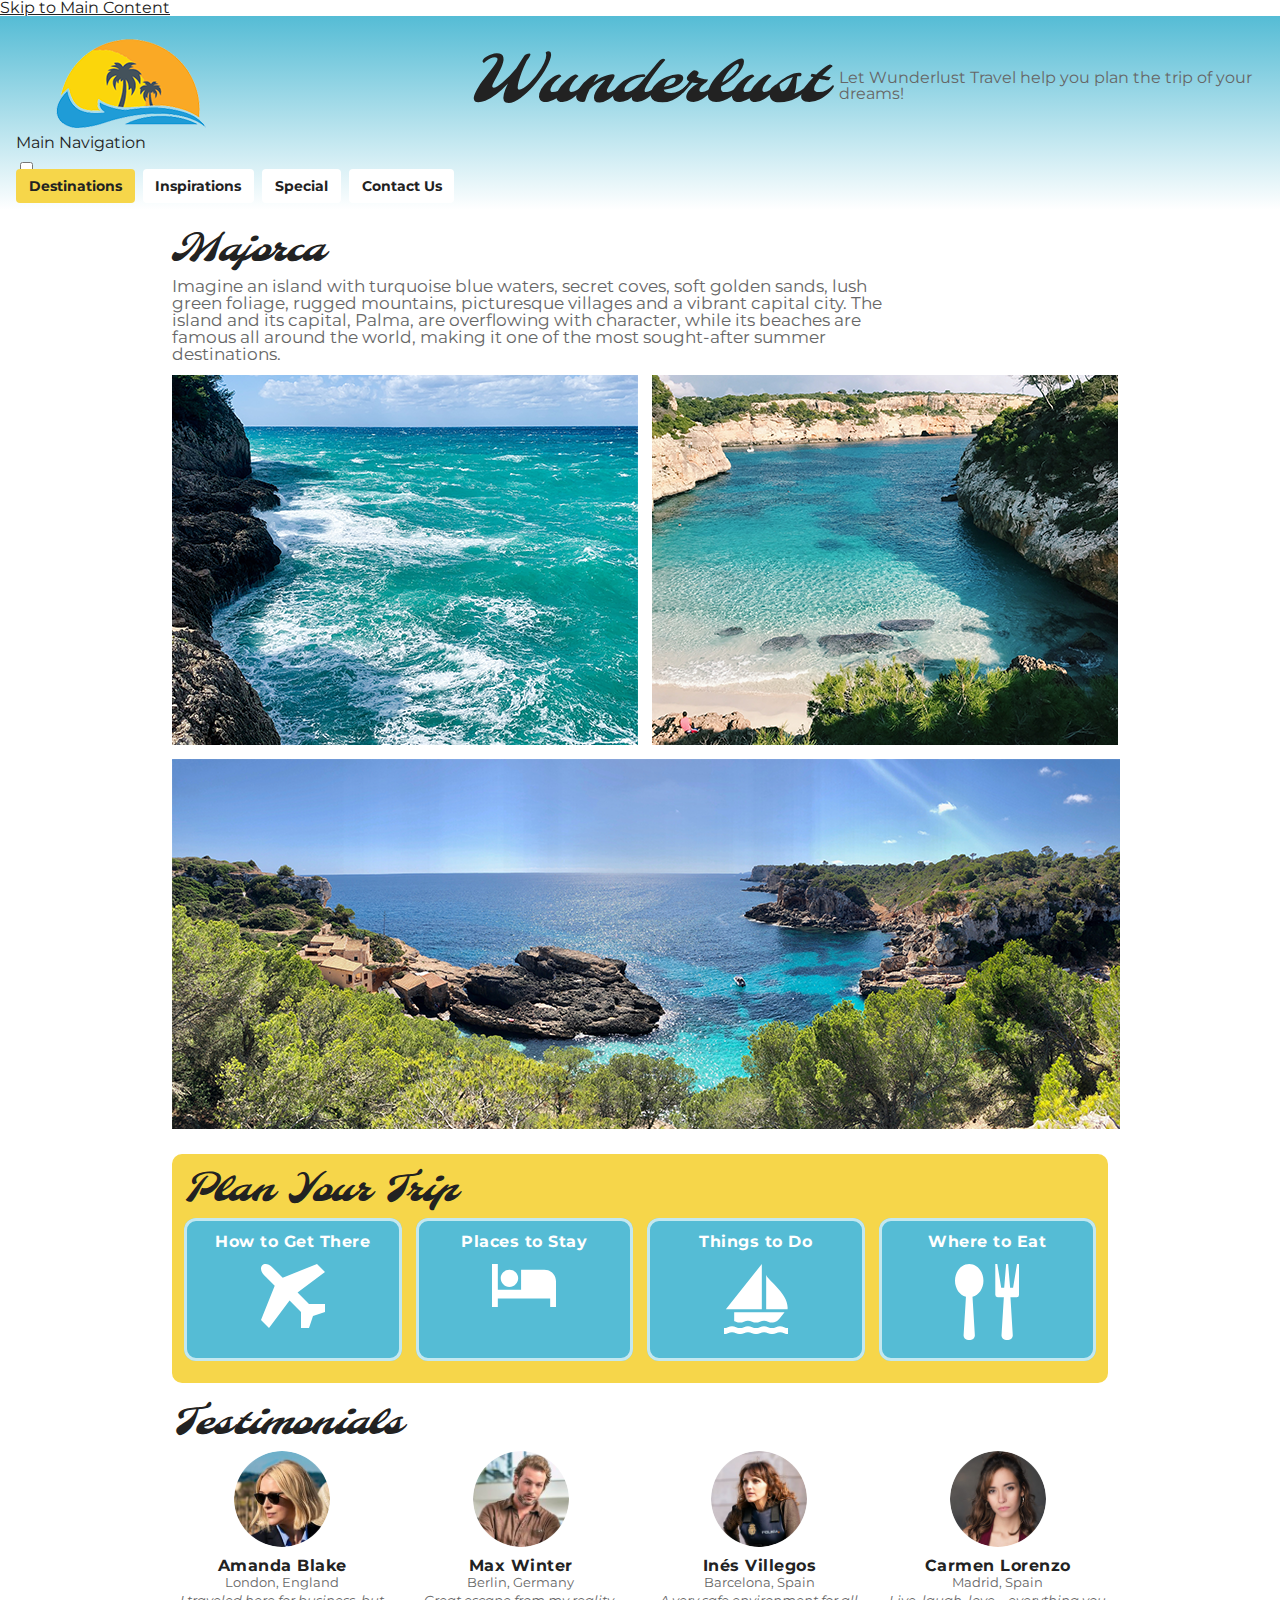
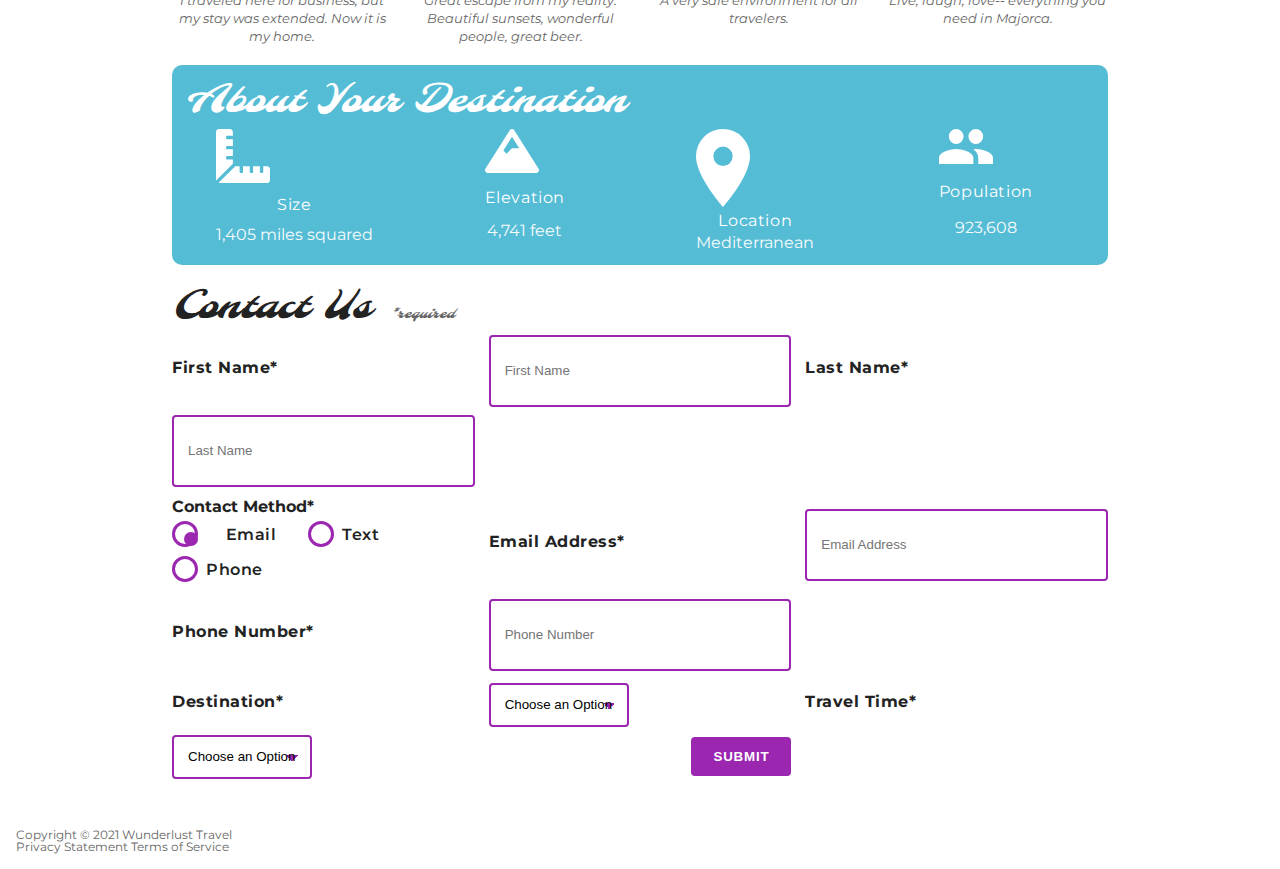
<file: index.html>
<!DOCTYPE html>
<html lang="en">
    <head>
        <meta charset="utf-8">
        <meta name="viewport" content="width=device-width, initial-scale=1">
        <meta name="author" content="Jessica Barnett, Christina Carrasquilla">
        <meta name="description" content="Let Wunderlust Travel take you to beautiful Majorca this year! Majorca is a beautiful island and offers beauty and fun to its visitors">
        <meta name="keywords" content="travel, majorca, beach, island, vacation, destination, getaway, restaurants in majorca, entertainment in majorca, testimonials from visitors">
        <title>Wunderlust Travel</title>
        <meta name="robots" content="index,follow">

        <!-- ~~~~~~~~~~ TWITTER CARD TAGS ~~~~~~~~~~ -->
        <meta name="twitter:card" content="summary_large_image">
        <meta name="twitter:site" content="@wunderlusttravel">
        <meta name="twitter:creator" content="@wunderlusttravel">
        <meta name="twitter:title" content="Wunderlust Travel: Majorca">
        <meta name="twitter:description" content="Let Wunderlust Travel take you to beautiful Majorca this year! Majorca is a beautiful island and offers beauty and fun to its visitors">
        <meta name="twitter:image" content="https://wunderlusttravel.com/images/majorca-cove.png">

        <!-- ~~~~~~~~~~ OPEN GRAPH META TAGS ~~~~~~~~~~ -->
        <meta property="og:title" content="See Majorca with Wunderlust Travel">
        <meta property="og:type" content="website">
        <meta property="og:image" content="https://wunderlusttravel.com/images/majorca-cove.png">
        <meta property="og:url" content="https://wunderlusttravel.com/majorca">
        <meta property="og:description" content="Let Wunderlust Travel take you to beautiful Majorca this year! Majorca is a beautiful island and offers beauty and fun to its visitors">
        <!-- ~~~~~~~~~~FAVICON ~~~~~~~~~~ -->
        <link rel="shortcut icon" href="images/favicon.png">

        <!-- ~~~~~~~~~~ GOOGLE FONTS ~~~~~~~~~~ -->
        <link rel="preconnect" href="https://fonts.googleapis.com">
        <link rel="preconnect" href="https://fonts.gstatic.com" crossorigin>
        <link href="https://fonts.googleapis.com/css2?family=Molle:ital@1&family=Montserrat:wght@400;600&display=swap" rel="stylesheet">
        <link href="styles.css" rel="stylesheet">
    </head>
    <body>
        <a id="skip" href="#main-content">Skip to Main Content</a>
        <!-- styling skip links: https://webaim.org/techniques/css/invisiblecontent/ -->
        <header>
            <a href="index.html" id="logo"><img src="images/logo.png" alt="The Wunderlust logo shows blue waves and the outline of two palm trees against an orange sun"></a>
            <h1>Wunderlust</h1>
			<p>Let Wunderlust Travel help you plan the trip of your dreams!</p>			
            <nav>
                <div id="menu-toggle">
                    <!-- responsive menu code from (with changes made to match mockups): https://css-tricks.com/three-css-alternatives-to-javascript-navigation/ -->
                    <h2 class="sr-only">Main Navigation</h2>
                    <!-- hidden but accessible headings from: https://webaim.org/techniques/css/invisiblecontent/ -->
                    <input name="toggle" id="toggle" type="checkbox">
                    <label for="toggle">Menu</label>
                    <ul>
                        <li class="active"><a href="#">Destinations</a></li>
                        <li><a href="#">Inspirations</a></li>
                        <li><a href="#">Special</a></li>
                        <li><a href="#">Contact Us</a></li>
                    </ul>
                </div>
            </nav>
        </header>
        <main id="main-content">
            <article>
                <div id="intro">  
                    <h2>Majorca</h2>
                    <p>Imagine an island with turquoise blue waters, secret coves, soft golden sands, lush green foliage, rugged mountains, picturesque villages and a vibrant capital city. The island and its capital, Palma, are overflowing with character, while its beaches are famous all around the world, making it one of the most sought-after summer destinations.</p>
                    <div id="img-grid">
                        <img src="images/majorca-waves.png" alt="Turquoise blue waters with white wave caps crashing against a rock cliff">
                        <img src="images/majorca-beach.png" alt="A calm cove with turquoise waters calmly lapping at a light sand beach">
                        <picture>
                            <source srcset="images/majorca-cove-small.png"
                                media="(max-width: 500px)">
                            <img src="images/majorca-cove.png" alt="Deep blue water leading to the horizon with the island and trees in the foreground">
                        </picture>
                    </div>
                </div>  
                <section id="plan">
                    <h3>Plan Your Trip</h3>
                    <div>
                        <section>
                            <h4>How to Get There</h4>
                            <a href="#" title="Search for flights">
                                <img src="images/get.svg" alt="airplane icon">
                            </a>
                        </section>      
                        <section>
                            <h4>Places to Stay</h4>
                            <a href="#" title="Search for hotels">
                                <img src="images/stay.svg" alt="bed icon">
                            </a>
                        </section>
                        <section>
                            <h4>Things to Do</h4>
                            <a href="#" title="Search for Activities">
                                <img src="images/do.svg" alt="sailboat icon">
                            </a>                     
                        </section>    
                        <section>
                            <h4>Where to Eat</h4>
                            <a href="#" title="Search for Restaurants">
                                <img src="images/eat.svg" alt="fork and spoon icon">                         
                            </a>
                        </section>
                    </div>   
                </section>
                <section id="testimonials">
                    <h3>Testimonials</h3>
                    <div>
                        <section>
                            <img src="images/miranda-blake.png" alt="Miranda Blake has a blonde bob and is wearing dark sunglasses">
                            <h4>Amanda Blake</h4>
                            <p>London, England</p>
                            <q>I traveled here for business, but my stay was extended. Now it is my home.</q>
                        </section>
                        <section>
                            <img src="images/max-winter.png" alt="Max Winter has dark blonde hair and a trimmed beard and mustache">
                            <h4>Max Winter</h4>
                            <p>Berlin, Germany</p>
                            <q>Great escape from my reality. Beautiful sunsets, wonderful people, great beer.</q>
                        </section>
                        <section>
                            <img src="images/ines-villegoes.png" alt="Ines Villegos has shoulder-length, wavy, brown hair and is wearing a brown sweater"> 
                            <h4>Inés Villegos</h4> 
                            <p>Barcelona, Spain</p>
                            <q>A very safe environment for all travelers.</q>
                        </section>
                        <section>
                            <img src="images/carmen-lorenzo.png" alt="Carmen Lorenzo has long, dark brown hair and is wearing gold hoop earrings">
                            <h4>Carmen Lorenzo</h4> 
                            <p>Madrid, Spain</p>
                            <q>Live, laugh, love-- everything you need in Majorca.</q>
                        </section>
                    </div>
                </section>
                <section id="about">
                    <h3>About Your Destination</h3>
                    <div>
                        <section>
                            <img src="images/size.svg" alt="ruler icon">
                            <h4>Size</h4> 
                            <p>1,405 miles squared</p>
                        </section>
                        <section>
                            <img src="images/elevation.svg" alt="mountain icon">
                            <h4>Elevation</h4> 
                            <p>4,741 feet</p>
                        </section>
                        <section>
                            <img src="images/location.svg" alt="location pin icon">
                            <h4>Location</h4> 
                            <p>Mediterranean</p>
                        </section>
                        <section>
                            <img src="images/population.svg" alt="people icon">
                            <h4>Population</h4>
                            <p>923,608</p>
                        </section>
                    </div>  
                </section>
                <section id="contact">
                    <h3>Contact Us <span class="form-required">*required</span></h3>
                    <form method="post" action="https://wp.zybooks.com/form-viewer.php">
                        <div id="names">
                            <label for="fName">First Name<span class="required">*</span></label>
                            <input type="text" name="fName" id="fName" autocomplete="given-name" placeholder="First Name" required>
                            <!-- custom input styles from https://moderncss.dev/custom-css-styles-for-form-inputs-and-textareas/ -->
                            <label for="lName">Last Name<span class="required">*</span></label>
                            <input type="text" name="lName" id="lName" autocomplete="family-name" placeholder="Last Name" required>
                        </div>
                        <div id="nums">
                            <fieldset>
                                <legend>Contact Method<span class="required">*</span></legend>
                                <!-- custom radio button styles from https://moderncss.dev/pure-css-custom-styled-radio-buttons/ -->
                                <label for="prefEmail">
                                    <span class="radio-input">
                                        <input type="radio" name="contactPref" id="prefEmail" required checked>
                                        <span class="radio-control"></span>
                                    </span>
                                    <span class="radio-label">Email</span>
                                </label>
                                <label for="prefText">
                                    <span class="radio-input">
                                        <input type="radio" name="contactPref" id="prefText">
                                        <span class="radio-control"></span>
                                    </span>
                                    <span class="radio-label">Text</span>
                                </label>
                                <label for="prefPhone">
                                    <span class="radio-input">
                                        <input type="radio" name="contactPref" id="prefPhone">
                                        <span class="radio-control"></span>
                                    </span>
                                    <span class="radio-label">Phone</span>
                                </label>
                            </fieldset>
                            <label for="email">Email Address<span class="required">*</span></label>
                            <input type="email" name="email" id="email" autocomplete="email" placeholder="Email Address" required>
                            <label for="phone">Phone Number<span class="required">*</span></label>
                            <input type="tel" name="phone" id="phone" autocomplete="tel" placeholder="Phone Number" required>
                        </div>
                        <div id="selects">
                            <!-- custom select styles from: https://moderncss.dev/custom-select-styles-with-pure-css/ -->
                            <label for="destination">Destination<span class="required">*</span></label>
                            <div class="custom-select">
                                <select name="destination" id="destination" required>
                                    <option value="" disabled selected>Choose an Option</option>
                                    <option value="barcelona">Barcelona</option>
                                    <option value="granada">Granada</option>
                                    <option value="ibiza">Ibiza</option>
                                    <option value="madrid">Madrid</option>
                                    <option value="majora">Majora</option>
                                    <option value="seville">Seville</option>
                                    <option value="tenerife">Tenerife</option>
                                    <option value="valencia">Valencia</option>
                                </select>
                                <span class="focus"></span>
                            </div>  
                            <label for="travelTime">Travel Time<span class="required">*</span></label>
                            <div class="custom-select">
                                <select name="travelTime" id="travelTime" required>
                                    <option value="" disabled selected>Choose an Option</option>
                                    <option value="fall">Fall</option>
                                    <option value="winter">Winter</option>
                                    <option value="spring">Spring</option>
                                    <option value="summer">Summer</option>
                                    <option value="flexible">Flexible</option>
                                </select>
                                <span class="focus"></span>
                            </div> 
                            <input type="submit" name="mySubmit" id="mySubmit" value="Submit">
                        </div>
                    </form>
                </section>
            </article>
        </main>
        <footer>
            <p>Copyright &copy; 2021 Wunderlust Travel</p>
            <a href="#">Privacy Statement</a>
            <a href="#">Terms of Service</a>
        </footer>
    </body>
</html>
</file>
<file: styles.css>
/*Latisha Joe
 
/* http://meyerweb.com/eric/tools/css/reset/ 
   v2.0 | 20110126
   License: none (public domain)
*/

html, body, div, span, applet, object, iframe,
h1, h2, h3, h4, h5, h6, p, blockquote, pre,
a, abbr, acronym, address, big, cite, code,
del, dfn, em, img, ins, kbd, q, s, samp,
small, strike, strong, sub, sup, tt, var,
b, u, i, center,
dl, dt, dd, ol, ul, li,
fieldset, form, label, legend,
table, caption, tbody, tfoot, thead, tr, th, td,
article, aside, canvas, details, embed, 
figure, figcaption, footer, header, hgroup, 
menu, nav, output, ruby, section, summary,
time, mark, audio, video {
	margin: 0;
	padding: 0;
	border: 0;
	font-size: 100%;
	font: inherit;
	vertical-align: baseline;
}
/* HTML5 display-role reset for older browsers */
article, aside, details, figcaption, figure, 
footer, header, hgroup, menu, nav, section {
	display: block;
}
body {
	line-height: 1;
}
ol, ul {
	list-style: none;
}
blockquote, q {
	quotes: none;
}
blockquote:before, blockquote:after,
q:before, q:after {
	content: '';
	content: none;
}
table {
	border-collapse: collapse;
	border-spacing: 0;
}

/* @import url('https://fonts.googleapis.com/css2?family=Molle:ital@1&family=Montserrat:wght@400;600&display=swap');   */

:root{
    --yellow:#F6D64A;
    --teal:#55BCD5;
    --purple:#9B26B0;
    --blue:#499BD2;
    --dark: #222222;
    --muted: #666666;
    --light:#EAEAEA;
    --white:#FFFFFF;

    --radius:10px;
    --gap:14px;
}



body {
    color: var(--dark);
    background: var(--white); 
    font-family: "Montserrat", system-ui, Arial, sans-serif; 
    font-size: 16px; 
}

a {
    color: inherit; 
}

#main-content {
    max-width: 980px;
    margin-inline: auto;
    background: var(--white); 
}

#main-content > article {
    padding: 16px;
}

h1, h2, h3, h4 {
    margin: 0 0 8px;
}

.script, 
#plan > h3,
#testimonials > h3,
#about > h3,
#contact > h3,
#intro h2 {
    font-family: "Molle", cursive;
    font-style: italic;
    letter-spacing: .2px;
    font-size: clamp(26px, 5.5vw, 38px);
}

header {
    background: linear-gradient(
        to bottom, 
        var(--teal) 0%,
        var(--white) 100%
    );
    padding: 1rem;
    display: flex;
    justify-content: space-between;
    align-items: flex-start;
}

header nav ul {
    display: flex;
    gap: 8px;
    margin: 0;
    padding: 0;
    list-style: none;
}

header nav li {
    list-style: none;
}

header nav a {
    text-decoration: none;
    background: var(--white);
    color: var(--dark);
    padding: .5rem .8rem;
    border-radius: 4px;
    font-weight: 700;
    font-size: 14px;
}

header nav .active > a {
    background: var(--yellow);
    border-color: var(--yellow);
}

header nav {
    display: flex;
    gap: 1rem;
}

header h1 {
    font-family: "Molle", cursive;
    font-style: italic;
    margin: 0;
    font-size: 4rem;
}

header > p {
    margin: 4px 0 0;
    color: var(--muted);
}

#menu-toggle label {
    display: none;
}

#intro {
    margin-bottom: 18px;
}

#intro p {
    color: var(--muted);
    max-width: 66ch;
}

#img-grid {
    display: grid;
    gap: var(--gap);
    margin: 12px 0 22px;
    grid-template-columns: 1fr 1fr;
}

#plan {
    background: var(--yellow);
    padding: 18px 12px 22px;
    border-radius: var(--radius);
    margin: 22px 0;
}

#plan > div {
    display: grid;
    gap: var(--gap);
    grid-template-columns: 1fr 1fr;
}

#plan section {
    background: var(--teal);
    border-radius: 12px;
    padding: 16px;
    text-align: center;
    color: var(--white);
    box-shadow: 0 0 0 3px rgba(255, 255, 255, .65) inset;
}

#plan h4 {
    margin: 0 0 8px;
    font-weight: 700;
    letter-spacing: .5px;
    color: var(--white);
}

#plan img {
    width: 64px;
    margin: 6px auto 2px;
} 

#testimonials {
    margin: 6px 0 10px;
}

#testimonials > div {
    display: grid;
    gap: 14px 18px;
    grid-template-columns:  1fr 1fr;
}

#testimonials section {
    text-align: center;
    color: var(--muted);
}

#testimonials img {
    width: 96px;
    height: 96px;
    border-radius: 50%;
    object-fit: cover;
    margin: 0 auto 8px;
}

#testimonials h4 {
    margin: 0;
    color: var(--dark);
    font-weight: 700;
    letter-spacing: .5px;
}

#testimonials p {
    margin: 2px 0;
    font-size: 13px;
}

#testimonials q {
    font-size: 13px;
    font-style: italic;
    line-height: 1.4;
}

#about {
    background: var(--teal);
    color: var(--white);
    border-radius: var(--radius);
    padding: 18px 12px 14px;
    margin: 20px 0 24px;
}

#about > div {
    display: grid;
    gap: 16px 10px;
    grid-template-columns: 1fr 1fr;
    text-align: center;
}

#about section {
    display: grid;
    gap: 6px;
    justify-content: center;
}

#about img {
    width: 54px;
}

#about h4 {
    margin: 0;
    letter-spacing: .6px;
}

#about p {
    margin: 0;
    opacity: .95;
}

#contact {
   margin: 12px 0 28px; 
}

#contact .form-required {
    color: var(--muted);
    font-size: 14px;
    margin-left: 6px;
}

#contact form {
    display: grid;
    gap: 12px;
    max-width: 980px;
    margin: 0;
}

#contact label {
    font-weight: 700;
    letter-spacing: .5px;
    display: block;
    margin: 0 0 6px;
}

#contact .required {
    color: var(--dark);
}

/* #contact input[type="text"], 
#contact input[type="email"],
#contact input[type="tel"],
#contact select,
#contact textarea {
    width: 100%;
    min-width: 0;
    padding: 12px 14px;
    border: 2px solid var(--purple);
    border-radius: 4px;
    background: #fff;
    color: var(--dark);
    font: inherit;
} */

#contact input[type="text"], 
#contact input[type="email"],
#contact input[type="tel"],
#contact select {
    padding: 12px 14px;
    border: 2px solid var(--purple);
    border-radius: 4px;
    background: var(--white);
    height: 44px;
}

#names, 
#nums,  
#selects {
    display: grid;
    gap: 8px;
    grid-template-columns: 1fr;
}

#contact fieldset {
    border: 0;
    padding: 0;
    margin: 0;
}

#contact legend {
    font-weight: 700;
    margin: 8px 0 6px;
}

#contact label[for="prefEmail"],
#contact label[for="prefText"],
#contact label[for="prefPhone"] {
    display: inline-flex;
    align-items: center;
    gap: 8px;
    margin-right: 28px;
}

#contact select {
    appearance: none;
    background-image: 
       linear-gradient(45deg, transparent 50%, var(--purple) 50%),
       linear-gradient(135deg, var(--purple) 50%, transparent 50%);
    background-position: calc(100% - 18px) 55%, calc(100% - 12px) 55%;
    background-size: 6px 6px, 6px 6px;
    background-repeat: no-repeat;
}

.radio-input input {
    appearance: none;
    width: 26px;
    height: 26px;
    border-radius: 50%;
    border: 3px solid var(--purple);
    background: var(--white);
    margin: 0;
}

.radio-input .radio-control {
    position: relative;
    width: 0;
    height: 0;
}

.radio-input input:checked + .radio-control::after {
    content: "";
    position: relative;
    left: -20px;
    top: -1px;
    width: 14px;
    height: 14px;
    border-radius: 50%;
    background: var(--purple);
    display: inline-block;
}

.radio-label {
    font-weight: 600;
}

#mySubmit {
    background: var(--purple);
    color: var(--white);
    border: 0;
    padding: 12px 22px;
    border-radius: 4px;
    font-weight: 700;
    letter-spacing: .8px;
    text-transform: uppercase;
    justify-self: end; 
}

footer {
    color: var(--muted);
    font-size: 12px;
    padding: 0 16px 16px;
}

footer a {
    color: var(--muted);
    text-decoration: none;
    border-bottom: 1px solid transparent;
}

footer a:hover {
    border-bottom-color: var(--muted);
}

@media (max-width: 360px) {
    #main-content > article {
        padding: 12px;
    }
    #plan > div,
    #testimonials > div,
    #about > div,
    #names, 
    #nums,
    #selects {
        grid-template-columns: 1fr;
    }
    #plan img {
        width: 56px;
    }
    header nav a {
        padding: .45rem .6rem;
        font-size: 13px;
    }
    #mySubmit {
        width: 100%;
        margin-left: 0;
    }
}

@media (min-width: 640px) {
    #img-grid {
        grid-template-columns: repeat(2, 1fr);
    }
    #img-grid > picture:last-child,
    #img-grid > img:last-child {
        grid-column: 1 / -1;
    }
    #testimonials > div {
        grid-template-columns: repeat(4, 1fr);
    }
    #about > div {
        grid-template-columns: repeat(4, 1fr);
    }
    #names,
    #nums,
    #selects {
        display: grid;
        grid-template-columns: 1fr 1fr 1fr;
        column-gap: 14px;
        align-items: center;
    }
}

@media (min-width: 960px) {
    header {
        display: grid;
        grid-template-columns: auto 1fr auto;
        grid-template-rows: auto auto;
        grid-template-areas: 
          "logo title nav"
          "logo tagline nav";
        align-items: center;
        column-gap: 16px;
    }
    #plan > div {
        grid-template-columns: repeat(4, 1fr);
    }
    #main-content > article {
        padding: 22px;
    }
    #intro p {
        font-size: 17px;
    }
}
</file>
